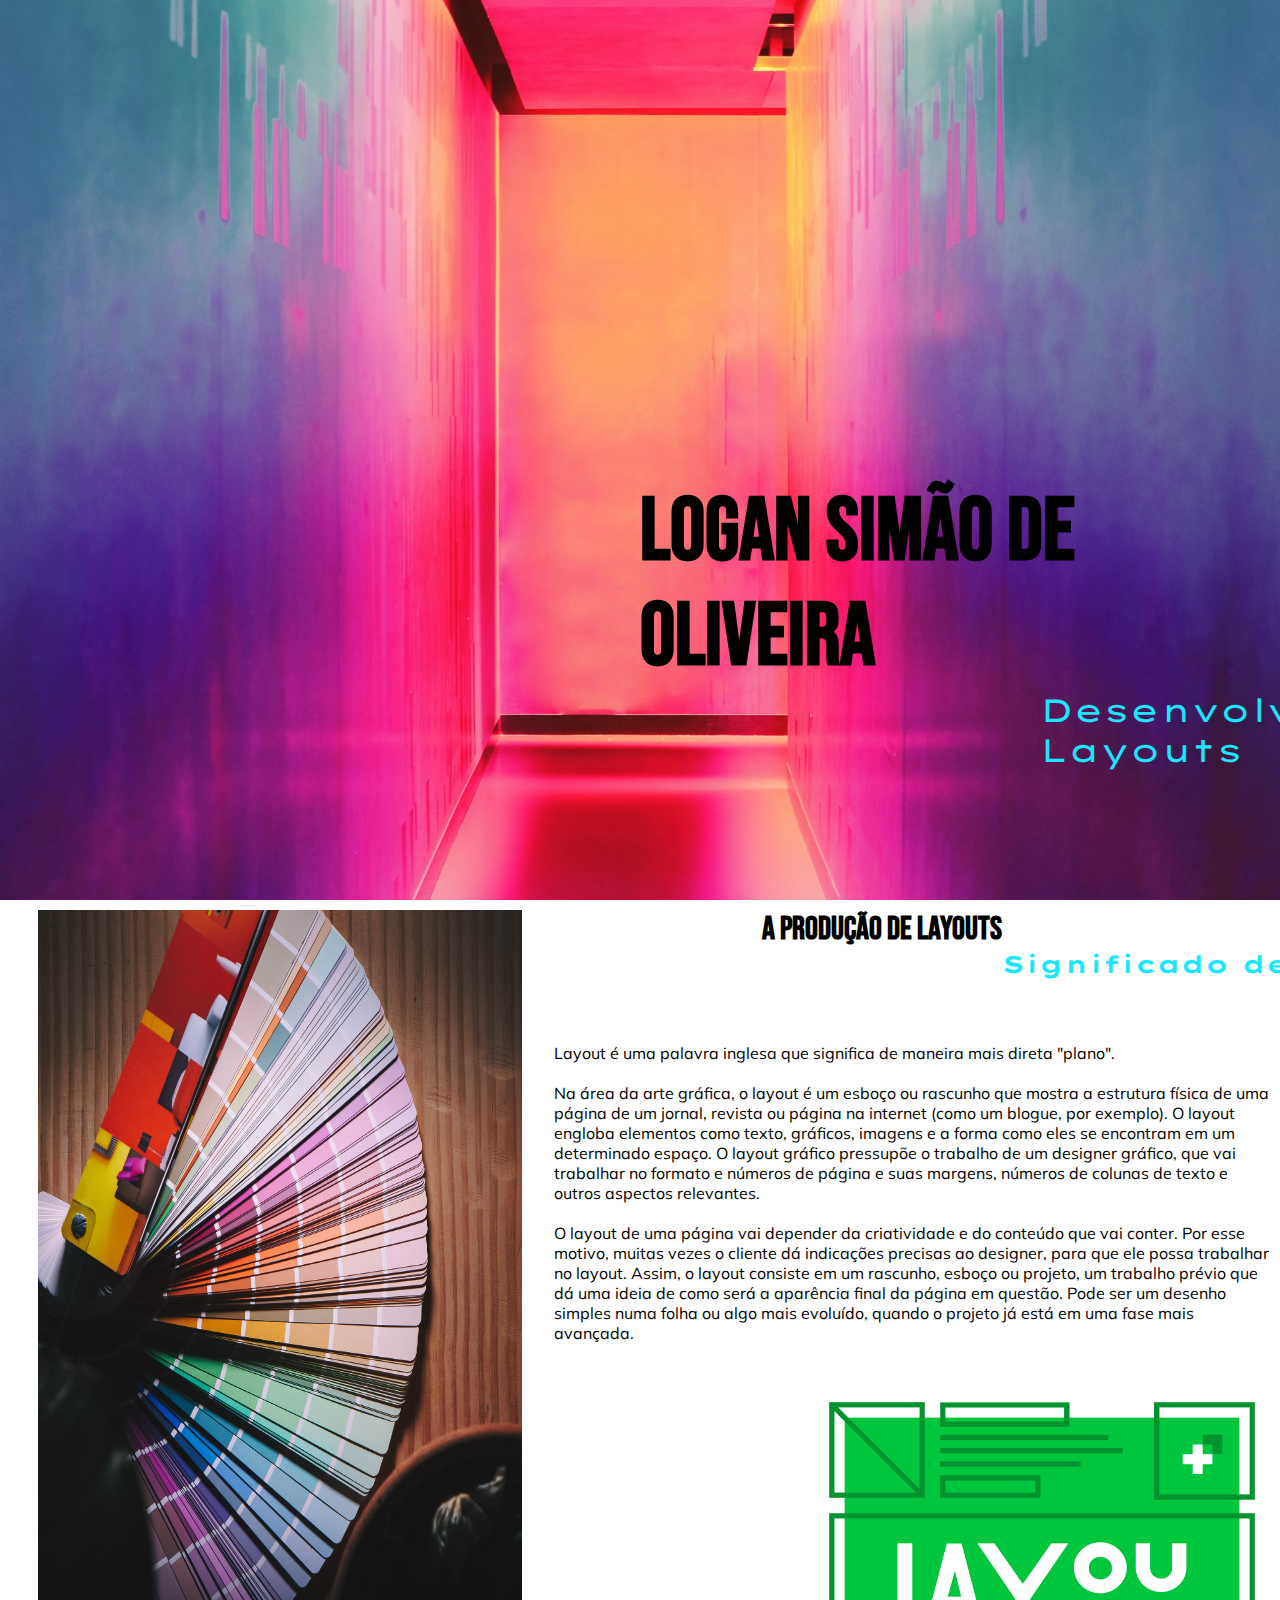
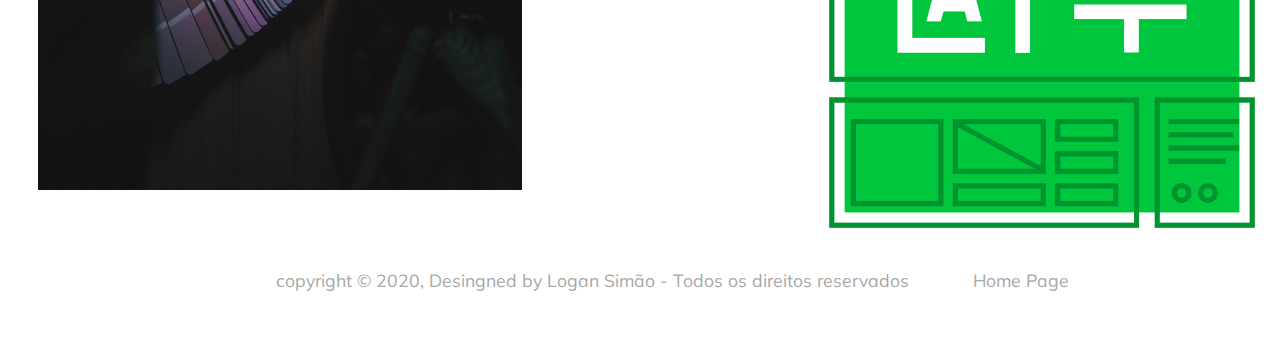
<file: pagina1.html>
<!DOCTYPE html>
<html lang="en">
<head>
    <meta charset="UTF-8">
    <meta name="viewport" content="width=device-width, initial-scale=1.0">
    <link rel="stylesheet" href="style.css">
    <link rel="apple-touch-icon" sizes="180x180" href="imagens/apt-ico.png">
    <link rel="icon" type="image/png" sizes="32x32" href="imagens/icon32.png">
    <link rel="icon" type="image/png" sizes="16x16" href="imagens/icone16.png">
    <link rel="manifest" href="/site.webmanifest">
    <title>Layouts</title>
</head>
<body>
    <header>
        <div class="header-img-wrapper">
            <img src="imagens/banner2.jpg" alt="">
        </div>
        <div class="banner-layout">
            <h1>Logan Simão de Oliveira</h1>
            <p>Desenvolvimento de Layouts</p>
            <a link="ver-features" href="#ver-layout" class="ver-mais">Ver mais</a>
        </div>
    </header>
    <section>
        <div class="box_central" id="ver-layout">
            <div class="central">
                <div class="esquerda">
                    <img src="imagens/paleta.jpg" alt="">
                </div>
                <div class="direita">
                    <h1>a produção de layouts</h1>
                    <h2>Significado de Layout</h2>
                    <p>Layout é uma palavra inglesa que significa de maneira mais direta "plano".</br></br>Na área da arte gráfica, o layout é um esboço ou rascunho que mostra a estrutura física de uma página de um jornal, revista ou página na internet (como um blogue, por exemplo). O layout engloba elementos como texto, gráficos, imagens e a forma como eles se encontram em um determinado espaço. O layout gráfico pressupõe o trabalho de um designer gráfico, que vai trabalhar no formato e números de página e suas margens, números de colunas de texto e outros aspectos relevantes.</br></br>O layout de uma página vai depender da criatividade e do conteúdo que vai conter. Por esse motivo, muitas vezes o cliente dá indicações precisas ao designer, para que ele possa trabalhar no layout. Assim, o layout consiste em um rascunho, esboço ou projeto, um trabalho prévio que dá uma ideia de como será a aparência final da página em questão. Pode ser um desenho simples numa folha ou algo mais evoluído, quando o projeto já está em uma fase mais avançada.</p>
                        <img src="imagens/layout.png" class="img-layout">
                </div>
            </div>
        </div>
    </section>
    <footer>
        <div class="footer-content">
            <p>
                copyright &copy; 2020, Desingned by Logan Simão - Todos os direitos reservados
            </p>
            <a href="index.html">Home Page</a>
        </div>
    </footer>
</body>
</html>
</file>
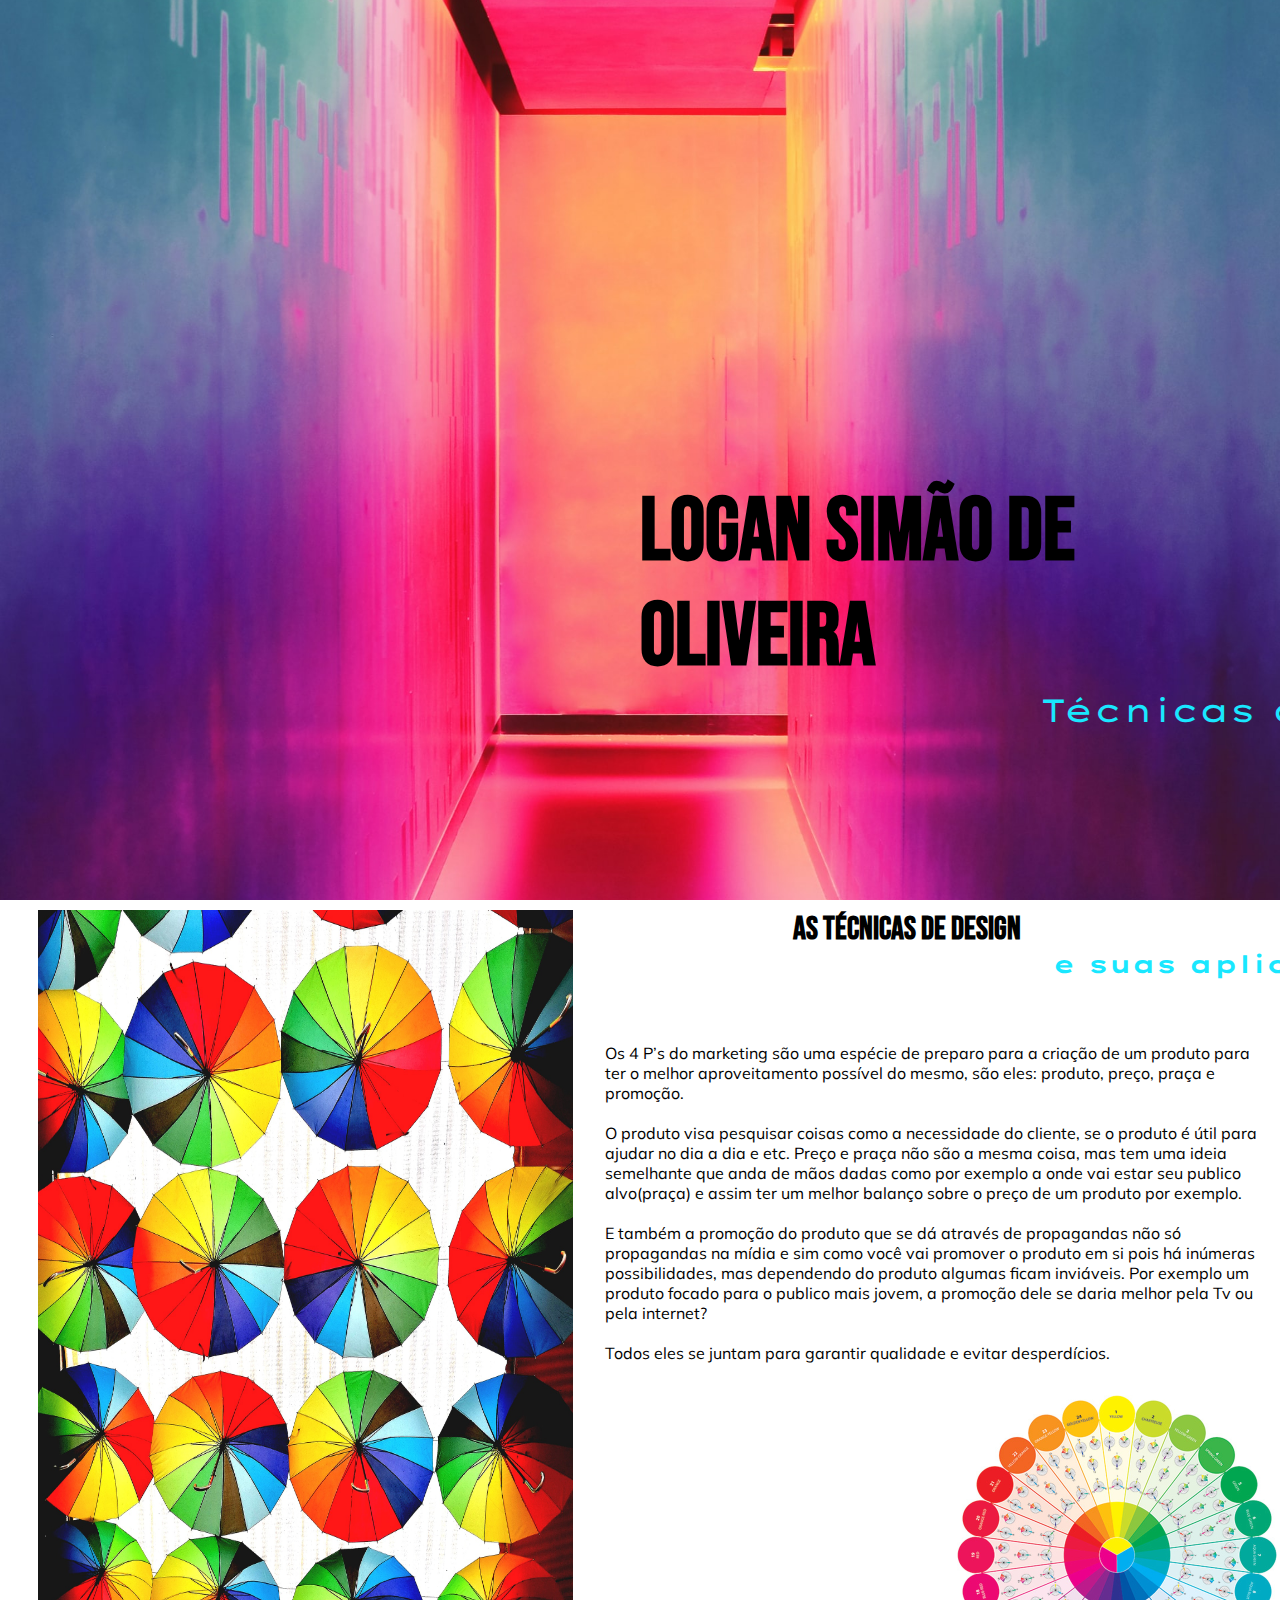
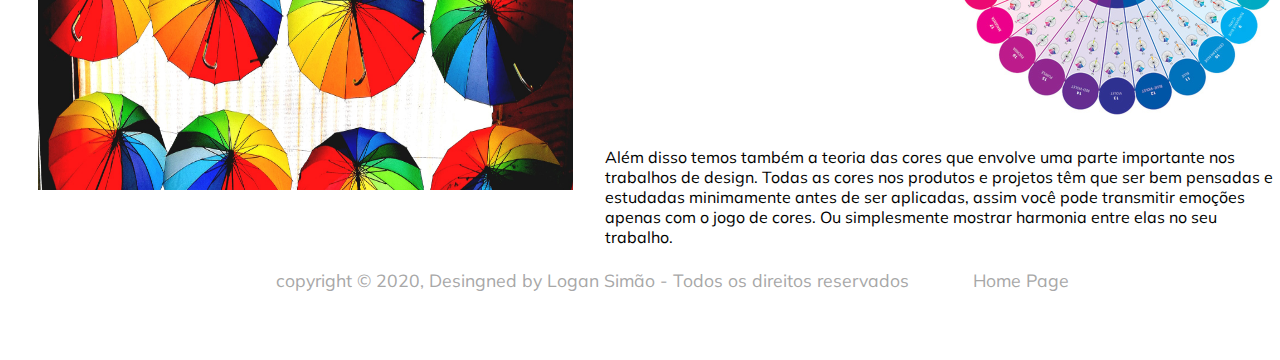
<file: pagina2.html>
<!DOCTYPE html>
<html lang="en">
<head>
    <meta charset="UTF-8">
    <meta name="viewport" content="width=device-width, initial-scale=1.0">
    <link rel="stylesheet" href="style.css">
    <link rel="apple-touch-icon" sizes="180x180" href="imagens/apt-ico.png">
    <link rel="icon" type="image/png" sizes="32x32" href="imagens/icon32.png">
    <link rel="icon" type="image/png" sizes="16x16" href="imagens/icone16.png">
    <link rel="manifest" href="/site.webmanifest">
    <title>Técnicas de Design</title>
</head>
<body>
    <header>
        <div class="header-img-wrapper">
            <img src="imagens/banner2.jpg" alt="">
        </div>
        <div class="banner-layout">
            <h1>Logan Simão de Oliveira</h1>
            <p>Técnicas de Design</p>
            <a link="ver-features" href="#ver-layout" class="ver-mais">Ver mais</a>
        </div>
    </header>
    <section>
        <div class="box_central" id="ver-layout">
            <div class="central">
                <div class="esquerda">
                    <img src="imagens/colorwhell.jpg" alt="">
                </div>
                <div class="direita">
                    <h1>as técnicas de Design</h1>
                    <h2>e suas aplicações</h2>
                    <p>Os 4 P’s do marketing são uma espécie de preparo para a criação de um produto para ter o melhor aproveitamento possível do mesmo, são eles: produto, preço, praça e promoção.</br></br>
                        O produto visa pesquisar coisas como a necessidade do cliente, se o produto é útil para ajudar no dia a dia e etc.
                        Preço e praça não são a mesma coisa, mas tem uma ideia semelhante que anda de mãos dadas como por exemplo a onde vai estar seu publico alvo(praça) e assim ter um melhor balanço sobre o preço de um produto por exemplo.</br></br>
                        E também a promoção do produto que se dá através de propagandas não só propagandas na mídia e sim como você vai promover o produto em si pois há inúmeras possibilidades, mas dependendo do produto algumas ficam inviáveis. Por exemplo um produto focado para o publico mais jovem, a promoção dele se daria melhor pela Tv ou pela internet?</br></br>
                        Todos eles se juntam para garantir qualidade e evitar desperdícios. 
                        </p>
                        
                    <img src="imagens/color-teory2.jpg" class="color-teory">
                    <p>
                        Além disso temos também a teoria das cores que envolve uma parte importante nos trabalhos de design. Todas as cores nos produtos e projetos têm que ser bem pensadas e estudadas minimamente antes de ser aplicadas, assim você pode transmitir emoções apenas com o jogo de cores. Ou simplesmente mostrar harmonia entre elas no seu trabalho.  
                    </p>
                </div>
            </div>
        </div>
    </section>
    <footer>
        <div class="footer-content">
            <p>
                copyright &copy; 2020, Desingned by Logan Simão - Todos os direitos reservados
            </p>
            <a href="index.html">Home Page</a>
        </div>
    </footer>
</body>
</html>
</file>
<file: style.css>
@import url('https://fonts.googleapis.com/css2?family=Bebas+Neue:wght@400;500;600;700&family=Lexend+Zetta:ital,wght@0,400;0,600;0,700;1,400&family=Mulish:ital,wght@0,200;0,300;0,400;1,200;1,300;1,400&display=swap');

*{
    margin: 0;
    padding: 0;
    list-style: none;
    text-decoration: none;
}
html{
    scroll-behavior: smooth;
}

:root{
    --font1: "Bebas Neue", Serif;
    --font2: "Lexend Zetta", Serif;
    --font3: "Mulish", Serif;
}

header{
    width: 100%;
    height: 100vh;
    overflow: hidden;
    position: relative;
}

.header-img-wrapper{
    width: 100%;
    height: 100%;
    overflow: hidden;
}

.header-img-wrapper img{
    width: 100%;
    height: 100%;
    object-fit: cover;
}

.banner-layout{
    position: absolute;
    top: 30rem;
    left: 40rem;

}

.banner-layout h1{
    font-family: var(--font1);
    font-size: 5.5rem;
    color: #000;
}

.banner-layout p{
    font-family: var(--font2);
    font-size: 2rem;
    color: #19E7FF;
    position: relative;
    left:25rem;
    padding-bottom: 18rem;
}
.ver-mais{
    position: relative;
    left: 20rem;
    font-size: 1rem;
    font-family: var(--font3);
    color: #fff;
    
    border: none;
    padding: 1rem 2rem;
    border-radius: .2rem;
    cursor: pointer;
    width: 10rem;
    text-shadow: 0.3rem 0.1rem 0.6rem rgba(0,0,0,0.6);
}
/*começo da session*/
.primeira-session{
    height: 100vh;
}
.card-header{
    display: flex;
    justify-content: center;
    margin: 2rem 0;
    margin-top: 4rem;
}

.card-header h1{
    font-family: var(--font2);
    font-size: 2.5rem;
    color: #19E7FF;
    border-top: solid 0.2rem;
    border-color: #FFE319;
    margin-top: 2rem;
}
.geral-card-wrapper{
    display: flex;
    justify-content: space-evenly;
    
}
.cards{
    width: 30rem;
    height: 50rem;
    position: relative;
    background-color: #000;
}

.carding-img-wrapper{
    width: 100%;
    height: 100%;
}
.carding-img-wrapper img{
    object-fit: cover;
    width: 100%;
    height: 100%;
    border-radius: .2rem;
}
.cards:hover .carding-img-wrapper{
    opacity: 0.6;
    visibility: visible;
    transition: all .5s;
}
/*não utilizada a parte do front-card por hora*/
.front-card{
    position: absolute;
    bottom: 0;
    visibility: hidden;
    text-shadow: 0.3rem 0.3rem 0.6rem rgba(0,0,0,0.6);
}
.front-card h1{
}

.back-card{
    position: absolute;
    bottom: 0;
    padding: 3rem;
    text-shadow: 0.3rem 0.3rem 0.6rem rgba(0,0,0,0.6);
}

.back-card h1{
    color: #fff;
    font-family: var(--font1);
    font-size: 4.5rem;
    padding-bottom: 1.5rem;
    padding-top: 1.5rem;
    border-top: solid .2rem;
    border-color: #FFE319;
}
.back-card h2{
    color:#F08;
    font-family: var(--font2);
    font-size: 1.4rem;
    padding-bottom: 3rem;
}
/* 
.back-card p{
    color: #19E7FF;
    font-family: var(--font3);
    font-size: 1.2rem;
    padding-bottom: 1.5rem;
}
*/

.btn {
    font-size: 1rem;
    font-family: var(--font3);
    color: #fff;
    background-color:#19E7FF;
    border: none;
    padding: 1rem 2rem;
    border-radius: .2rem;
    text-transform: uppercase;
    font-weight: bold;
    cursor: pointer;
    width: 10rem;
    text-shadow: 0.3rem 0.1rem 0.6rem rgba(0,0,0,0.6);
    box-shadow: 0 0.2rem 0.3rem rgba(0,0,0,0.6);
}

footer{
    width: 100%;
    height: 10rem;
    display: flex;
    justify-content: center;
    align-items: center;
    position: relative;

}

.footer-content{
    display: flex;
    justify-content: space-between;
    
}
.footer-content p{
    font-family: var(--font3);
    color: #a7a7a7;
    font-size: 1.1rem;
}
.footer-content a{
    position: relative;
    text-decoration: none;
    color: #a7a7a7;
    font-family: var(--font3);
    font-size: 1.1rem;
    left: 4rem;
}

/*estilo da pagina 2*/

.box_central{
    width: 100%;
    height: 100vh;
    display: flex;
    align-items: center;
    justify-content: center;
}
.central{
    width: 94%;
    height: 55rem;
    display: flex;
}

.esquerda{
    width: 80%;
}
.esquerda img{
    width: 100%;
    height: 55rem;
    
}

.direita {
    width: 100%;
    height: 40rem;
}

.direita h1{
    font-family: var(--font1);
    font-size: 2rem;
    justify-content: center;
    align-items: center;
    display: flex;
}

.direita h2{
    font-family: var(--font2);
    display: flex;
    position: relative;
    left: 30rem;
    padding-bottom: 4rem;
    color: #19E7FF;;
}

.direita p{
    font-family: var(--font3);
    display: flex;
    align-items: center;
    justify-content: center;
    position: relative;
    left: 2rem;
    padding-bottom: 2rem;
}

.img-layout{
    display: flex;
    position: relative;
    height: 30rem;
    left: 10rem;
}

.color-teory{
    display: flex;
    position: relative;
    height: 20rem;
    left: 24rem;
    padding-bottom: 2rem;
}

/*pagina 3*/

.quem-somos{
    display: flex;
    position: relative;
}

.quem-somos-header{
    width: 100%;
    height: 100vh;
}
.quem-somos-header img{
    width: 100%;
    height: 100vh;
    object-fit: cover;
}
.banner-somos{
    position: absolute;
    overflow: hidden;
    width: 70%;
    height: 65%;
    top: 30%;
    left: 20%;
}

.banner-somos h1{
    border-top: solid 2px;
    border-color: #FFE319;
    font-family: var(--font1);
    font-size: 6rem;
}

.banner-somos h2{
    font-family: var(--font2);
    color: #19E7FF;
    text-shadow: 0.1rem 0.2rem 0.3rem rgba(0,0,0,0.6);
    padding-bottom: 3rem;
}

.banner-somos p{
    font-family: var(--font3);
    font-size: 1.1rem;
    font-weight: 580;
    padding-bottom: 2rem;
}

.social {
    position: absolute;
    bottom: 2rem;
    width:  30%;
    display: flex;
    justify-content: space-evenly;
    right: 2rem;
    
}
.social i {
    color: #eee;
    background-color: #F08;
    height:  2.5rem;
    width: 2.5rem;
    font-size: 2rem;
    display: flex;
    justify-content: center;
    align-items: center;
    border-radius: 10%;
}
</file>
